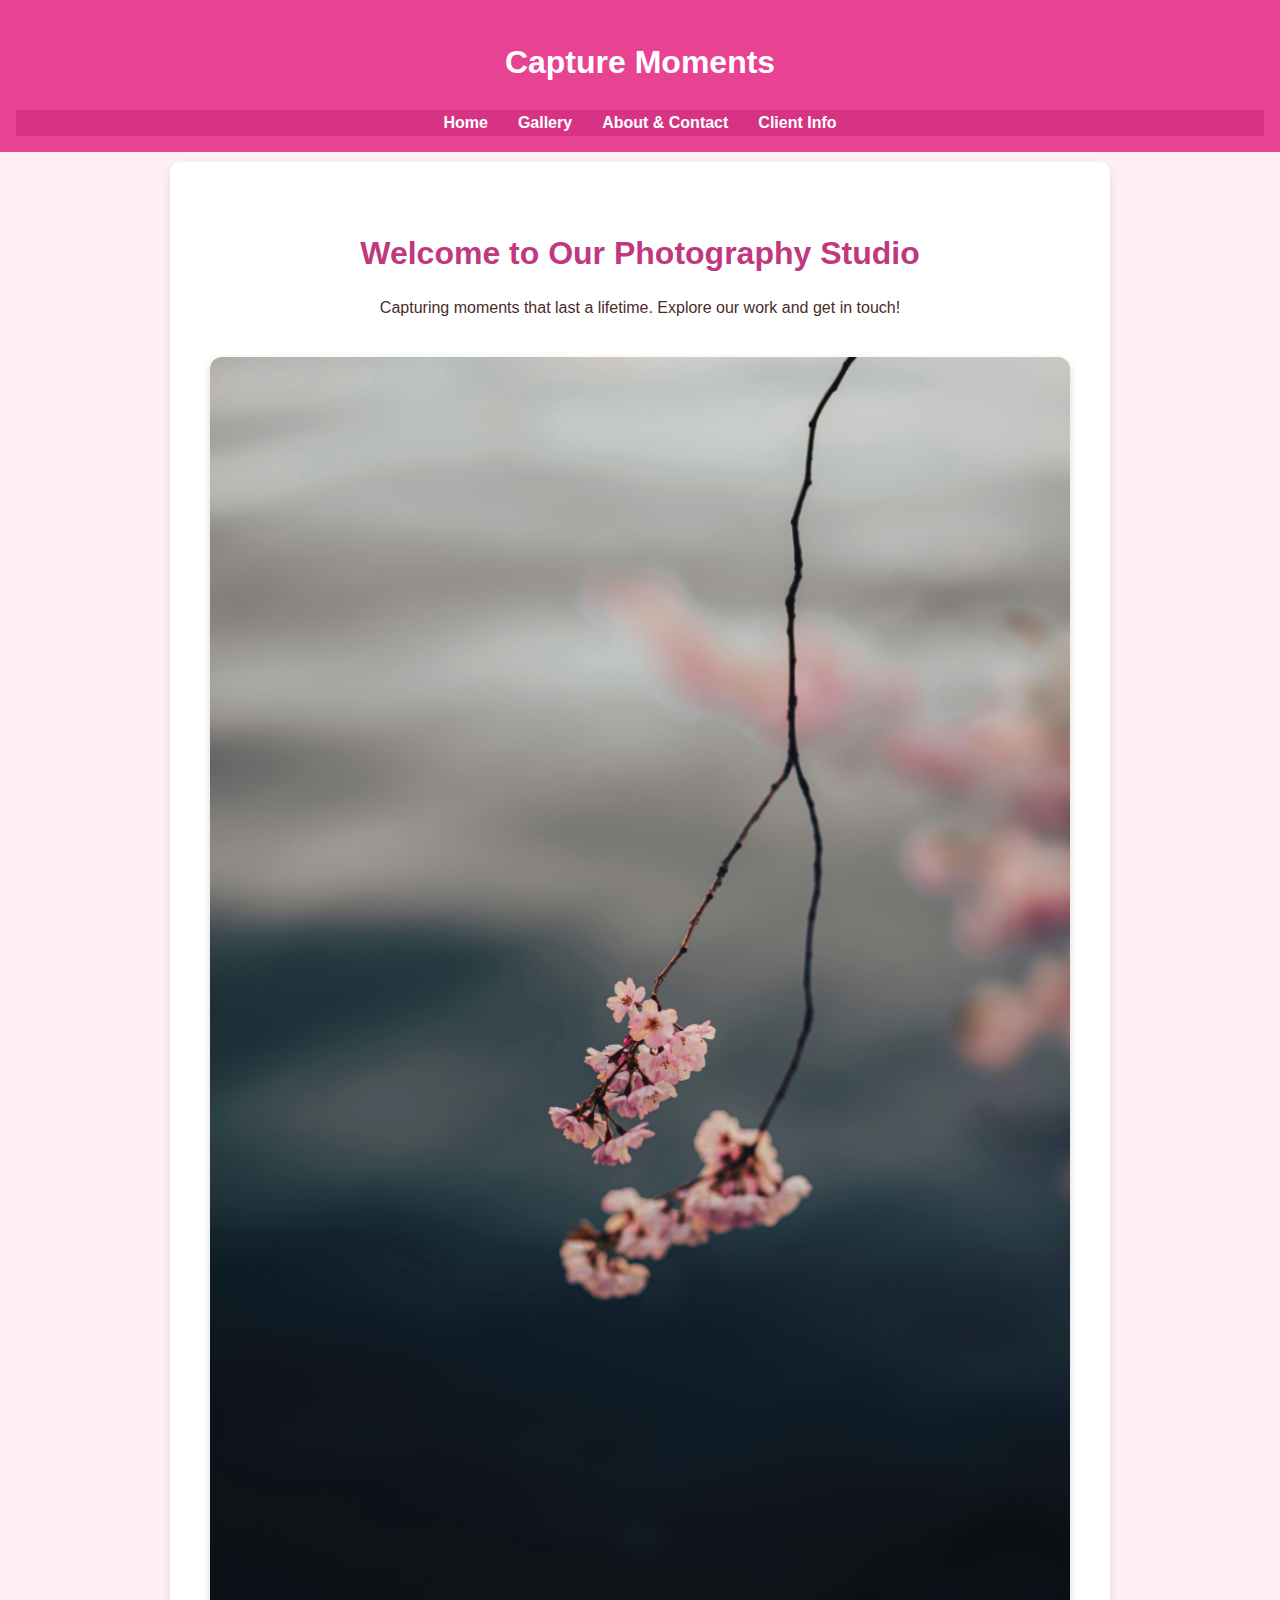
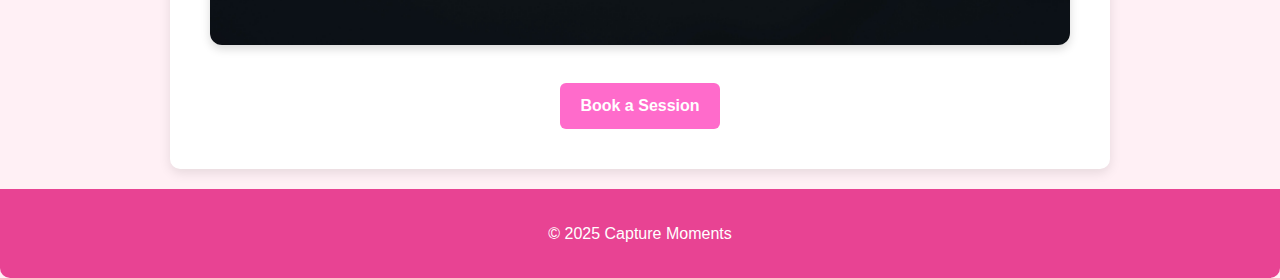
<file: WebsystemProject/index.html>
<!DOCTYPE html>
<html lang="en">
<head>
    <meta charset="UTF-8">
    <meta name="viewport" content="width=device-width, initial-scale=1.0">
    <title>Welcome | Capture Moments</title>
    <link rel="stylesheet" href="css/styles.css">
</head>
<!-- Header with navigation bar -->
<!-- This header is shared across all pages. It includes the site title and a nav bar linking to all main sections: Home, Gallery, About & Contact, and Client Info -->
<body>
    <header>
        <h1>Capture Moments</h1>
        <nav>
            <ul>
                <li><a href="index.html">Home</a></li>
                <li><a href="gallery.html">Gallery</a></li>
                <li><a href="about.html">About & Contact</a></li>
                <li><a href="clients.html">Client Info</a></li>
            </ul>
        </nav>
    </header>
<!-- Hero Section -->
<!-- This section welcomes users with a large image and an intro message. The CTA button links users to the About page to contact or book a session. -->
    <main>
        <section class="hero">
            <h2>Welcome to Our Photography Studio</h2>
            <p>Capturing moments that last a lifetime. Explore our work and get in touch!</p>
            <img src="images/cherry.jpg" alt="Cherry blossom scene">
            <a href="about.html" class="cta-button">Book a Session</a>
        </section>
    </main>
<!-- Footer -->
<!-- This footer includes copyright and W3C validation links for HTML and CSS -->
    <footer>
        <p>&copy; 2025 Capture Moments</p>
    </footer>
</body>
</html>
</file>
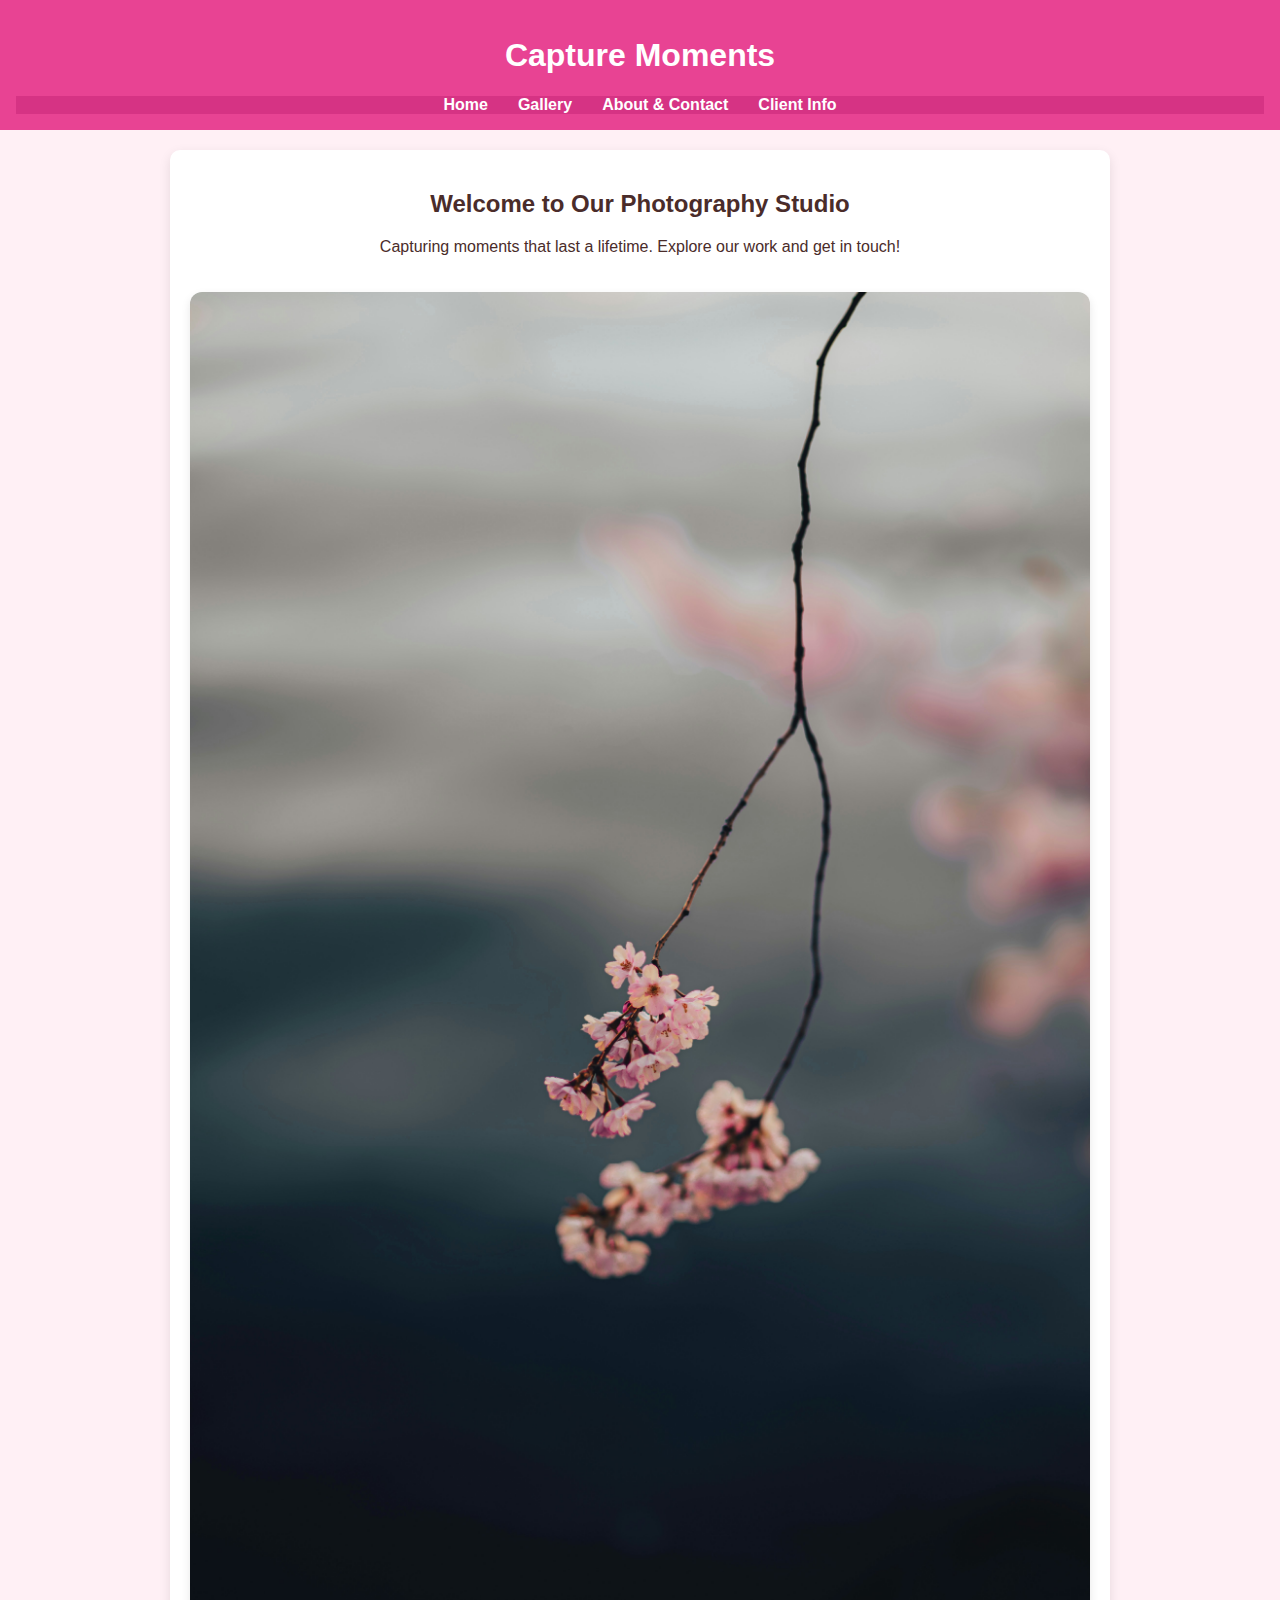
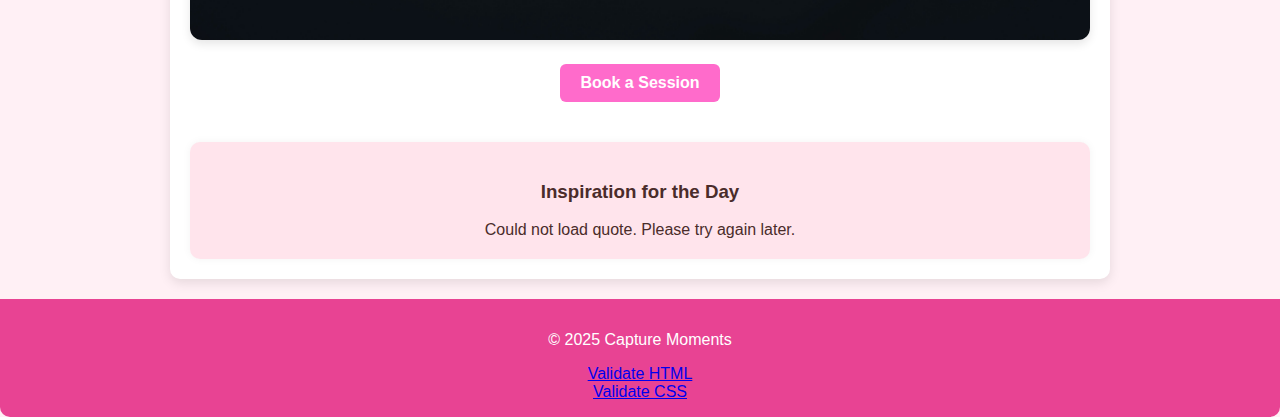
<file: WebsystemProject/WebSystemFinalProject/index.html>
<!DOCTYPE html>
<html lang="en">
<head>
    <meta charset="UTF-8">
    <title>Welcome | Capture Moments</title>
    <link rel="stylesheet" href="css/styles.css">
</head>
<body>
    <header>
        <h1>Capture Moments</h1>
        <nav>
            <ul>
                <li><a href="index.html">Home</a></li>
                <li><a href="gallery.html">Gallery</a></li>
                <li><a href="about.html">About & Contact</a></li>
                <li><a href="clients.html">Client Info</a></li>
            </ul>
        </nav>
    </header>
    <main>
        <section class="hero">
            <h2>Welcome to Our Photography Studio</h2>
            <p>Capturing moments that last a lifetime. Explore our work and get in touch!</p>
            <img src="images/cherry.jpg" alt="Cherry blossom scene">
            <a href="about.html" class="cta-button">Book a Session</a>
        </section>
        <section class="quote-block">
            <h3>Inspiration for the Day</h3>
            <div id="quote">Loading quote...</div>
        </section>
    </main>
    <footer>
        <p>&copy; 2025 Capture Moments</p>
        <a href="https://validator.w3.org/check?uri=referer" referrerpolicy="unsafe-url">Validate HTML</a><br>
        <a href="https://jigsaw.w3.org/css-validator/check/referer" referrerpolicy="unsafe-url">Validate CSS</a>
    </footer>
    <script src="js/script.js"></script>
</body>
</html>
</file>
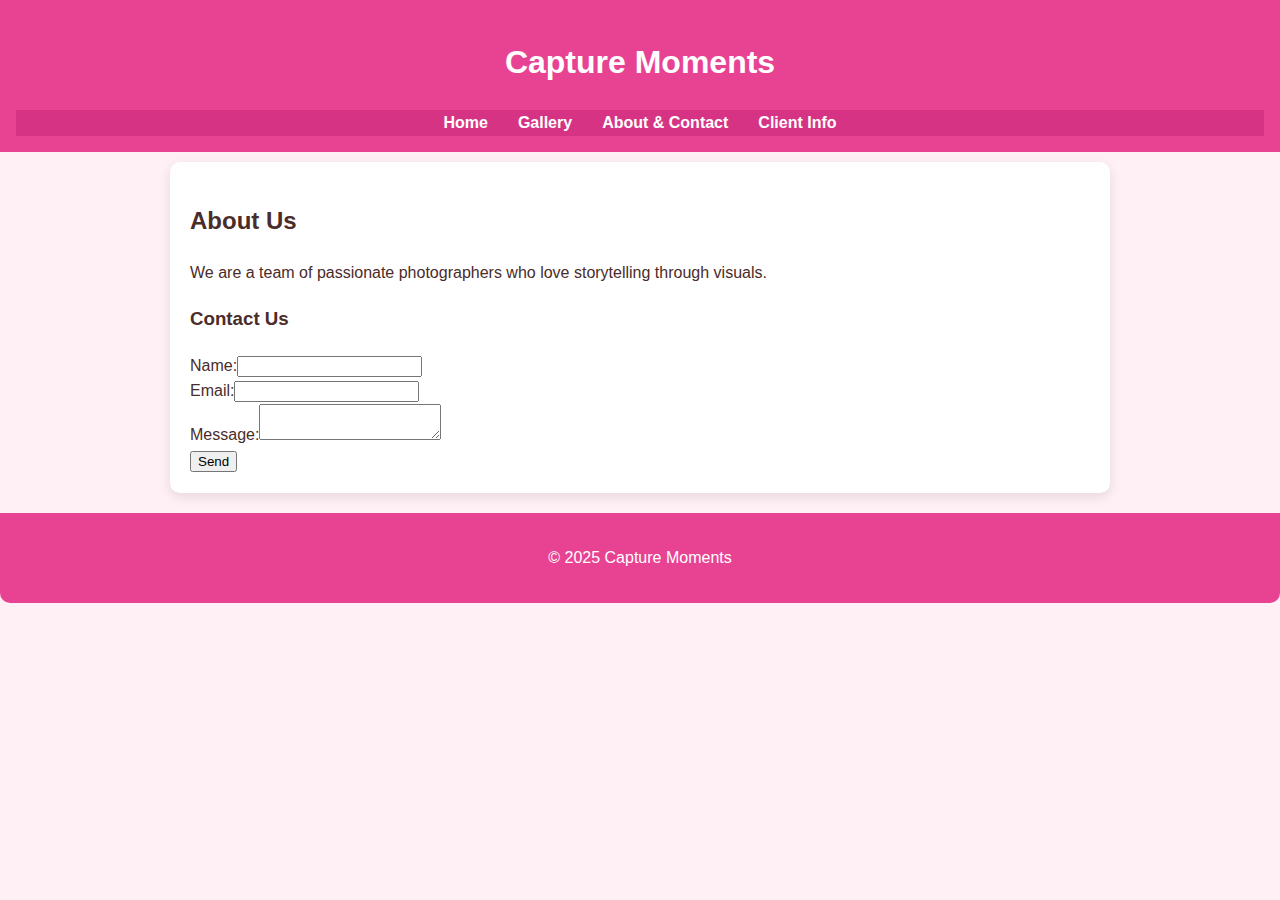
<file: WebsystemProject/about.html>
<!DOCTYPE html>
<html lang="en">
<head>
    <meta charset="UTF-8">
    <title>About & Contact | Capture Moments</title>
    <link rel="stylesheet" href="css/styles.css">
</head>
<!-- This header is shared across all pages. It includes the site title and a nav bar linking to all main sections: Home, Gallery, About & Contact, and Client Info -->
<body>
    <header>
        <h1>Capture Moments</h1>
        <nav>
            <ul>
                <li><a href="index.html">Home</a></li>
                <li><a href="gallery.html">Gallery</a></li>
                <li><a href="about.html">About & Contact</a></li>
                <li><a href="clients.html">Client Info</a></li>
            </ul>
        </nav>
    </header>
<!-- Hero Section -->
<!-- This section welcomes users with a large image and an intro message. The CTA button links users to the About page to contact or book a session. -->
    <main>
        <h2>About Us</h2>
        <p>We are a team of passionate photographers who love storytelling through visuals.</p>
        <h3>Contact Us</h3>
        <form>
            <label>Name:</label><input type="text"><br>
            <label>Email:</label><input type="email"><br>
            <label>Message:</label><textarea></textarea><br>
            <button type="submit">Send</button>
        </form>
    </main>
<!-- Footer -->
<!-- This footer includes copyright and W3C validation links for HTML and CSS -->
    <footer>
        <p>&copy; 2025 Capture Moments</p>
    </footer>
</body>
</html>
</file>
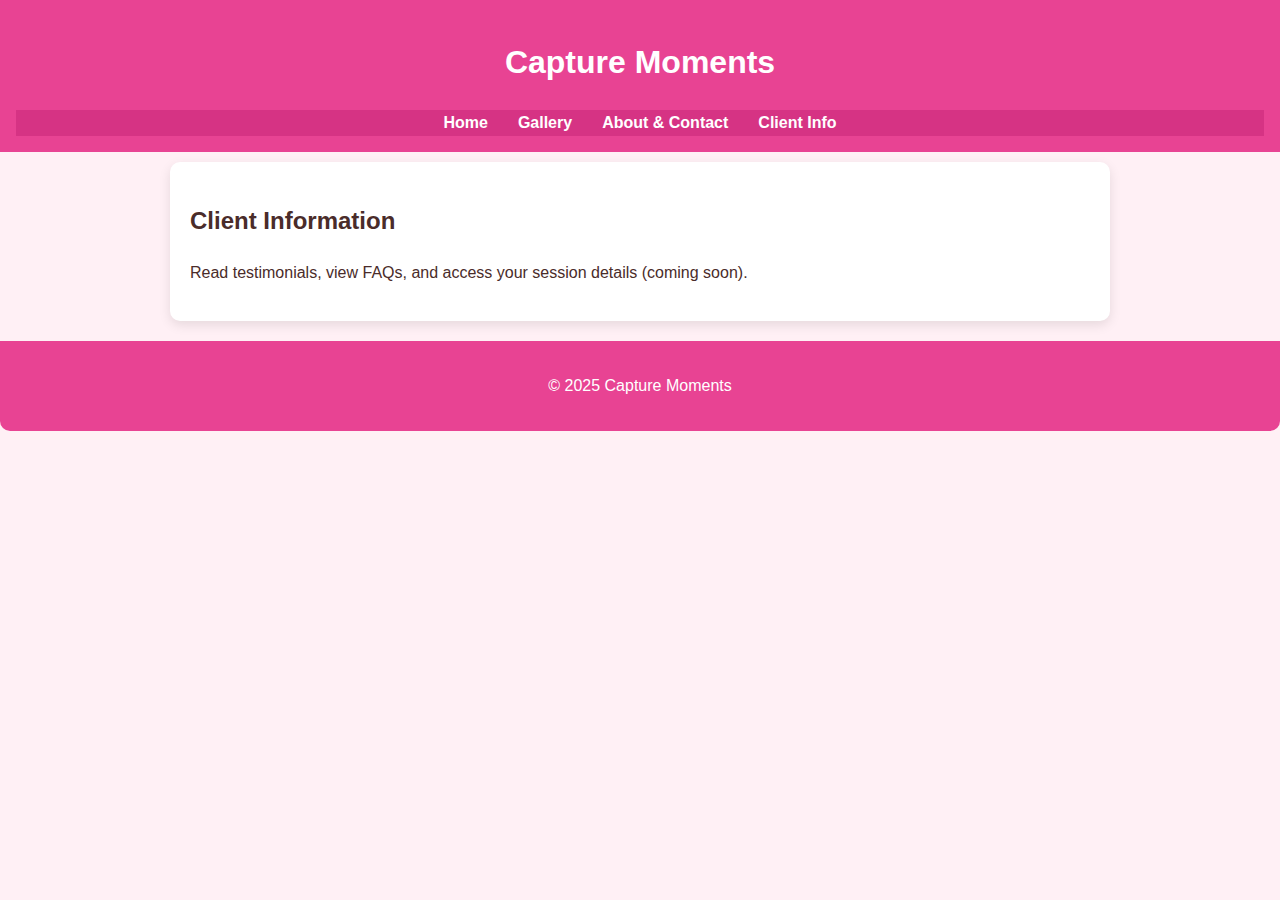
<file: WebsystemProject/clients.html>
<!DOCTYPE html>
<html lang="en">
<head>
    <meta charset="UTF-8">
    <title>Client Info | Capture Moments</title>
    <link rel="stylesheet" href="css/styles.css">
</head>
<body>
    <header>
        <h1>Capture Moments</h1>
<!-- Header with navigation bar -->
<!-- Part of the shared site layout -->
        <nav>
            <ul>
                <li><a href="index.html">Home</a></li>
                <li><a href="gallery.html">Gallery</a></li>
                <li><a href="about.html">About & Contact</a></li>
                <li><a href="clients.html">Client Info</a></li>
            </ul>
        </nav>
    </header>
<!-- Client Info Section -->
<!-- Placeholder content for testimonials, FAQs, or client dashboard links (to be developed later) -->
    <main>
        <h2>Client Information</h2>
        <p>Read testimonials, view FAQs, and access your session details (coming soon).</p>
    </main>
<!-- Footer with validation links -->
<!-- Ensures consistent page structure and includes validator tools -->
    <footer>
        <p>&copy; 2025 Capture Moments</p>
    </footer>
</body>
</html>
</file>
<file: WebsystemProject/css/styles.css>
body {
    font-family: 'Segoe UI', Tahoma, Geneva, Verdana, sans-serif;
    line-height: 1.6;
    margin: 0;
    background: #fff0f5;
    color: #4a2c2a;
}

header {
    background: #e84393;
    color: white;
    padding: 1em;
    text-align: center;
}

nav ul {
    display: flex;
    justify-content: center;
    list-style: none;
    padding: 0;
    background: #d63384;
    margin: 0;
}

nav ul li {
    margin: 0 15px;
}

nav ul li a {
    color: white;
    text-decoration: none;
    font-weight: bold;
}

nav ul li a:hover {
    text-decoration: underline;
}

main {
    padding: 20px;
    background: #fff;
    margin: 10px auto;
    max-width: 900px;
    box-shadow: 0 4px 12px rgba(0,0,0,0.1);
    border-radius: 10px;
}

/* Hero section upgrade */
.hero {
    text-align: center;
    padding: 20px;
}

.hero h2 {
    font-size: 2em;
    margin-bottom: 10px;
    color: #c0397f;
}

.hero img {
    max-width: 100%;
    height: auto;
    border-radius: 12px;
    box-shadow: 0 4px 10px rgba(0,0,0,0.15);
    margin: 20px 0;
}

.hero .cta-button {
    display: inline-block;
    background-color: #ff6bcb;
    color: white;
    padding: 10px 20px;
    margin-top: 10px;
    border-radius: 6px;
    text-decoration: none;
    font-weight: bold;
}

.hero .cta-button:hover {
    background-color: #ff3cac;
}

footer {
    text-align: center;
    padding: 1em;
    background: #e84393;
    color: white;
    margin-top: 20px;
    border-radius: 0 0 10px 10px;
}

.gallery {
    display: grid;
    grid-template-columns: repeat(auto-fit, minmax(200px, 1fr));
    gap: 15px;
    margin-top: 20px;
}

.gallery img {
    width: 100%;
    border-radius: 10px;
    box-shadow: 0 0 8px rgba(0,0,0,0.1);
}
</file>
<file: WebsystemProject/WebSystemFinalProject/css/styles.css>
body {
    font-family: 'Segoe UI', Tahoma, Geneva, Verdana, sans-serif;
    background: #fff0f5;
    color: #4a2c2a;
    margin: 0;
}

header {
    background: #e84393;
    color: white;
    padding: 1em;
    text-align: center;
}

nav ul {
    display: flex;
    justify-content: center;
    list-style: none;
    margin: 0;
    padding: 0;
    background: #d63384;
}

nav ul li {
    margin: 0 15px;
}

nav ul li a {
    color: white;
    text-decoration: none;
    font-weight: bold;
}

main {
    padding: 20px;
    background: white;
    max-width: 900px;
    margin: 20px auto;
    border-radius: 10px;
    box-shadow: 0 4px 12px rgba(0,0,0,0.1);
}

.hero {
    text-align: center;
}

.hero img {
    max-width: 100%;
    border-radius: 12px;
    margin: 20px 0;
    box-shadow: 0 4px 10px rgba(0,0,0,0.1);
}

.cta-button {
    display: inline-block;
    background-color: #ff6bcb;
    color: white;
    padding: 10px 20px;
    border-radius: 6px;
    text-decoration: none;
    font-weight: bold;
}

.cta-button:hover {
    background-color: #ff3cac;
}

footer {
    background: #e84393;
    color: white;
    text-align: center;
    padding: 1em;
    margin-top: 20px;
    border-radius: 0 0 10px 10px;
}

.quote-block {
    text-align: center;
    margin-top: 40px;
    padding: 20px;
    background: #ffe4ec;
    border-radius: 10px;
    box-shadow: 0 0 8px rgba(0,0,0,0.05);
}
</file>
